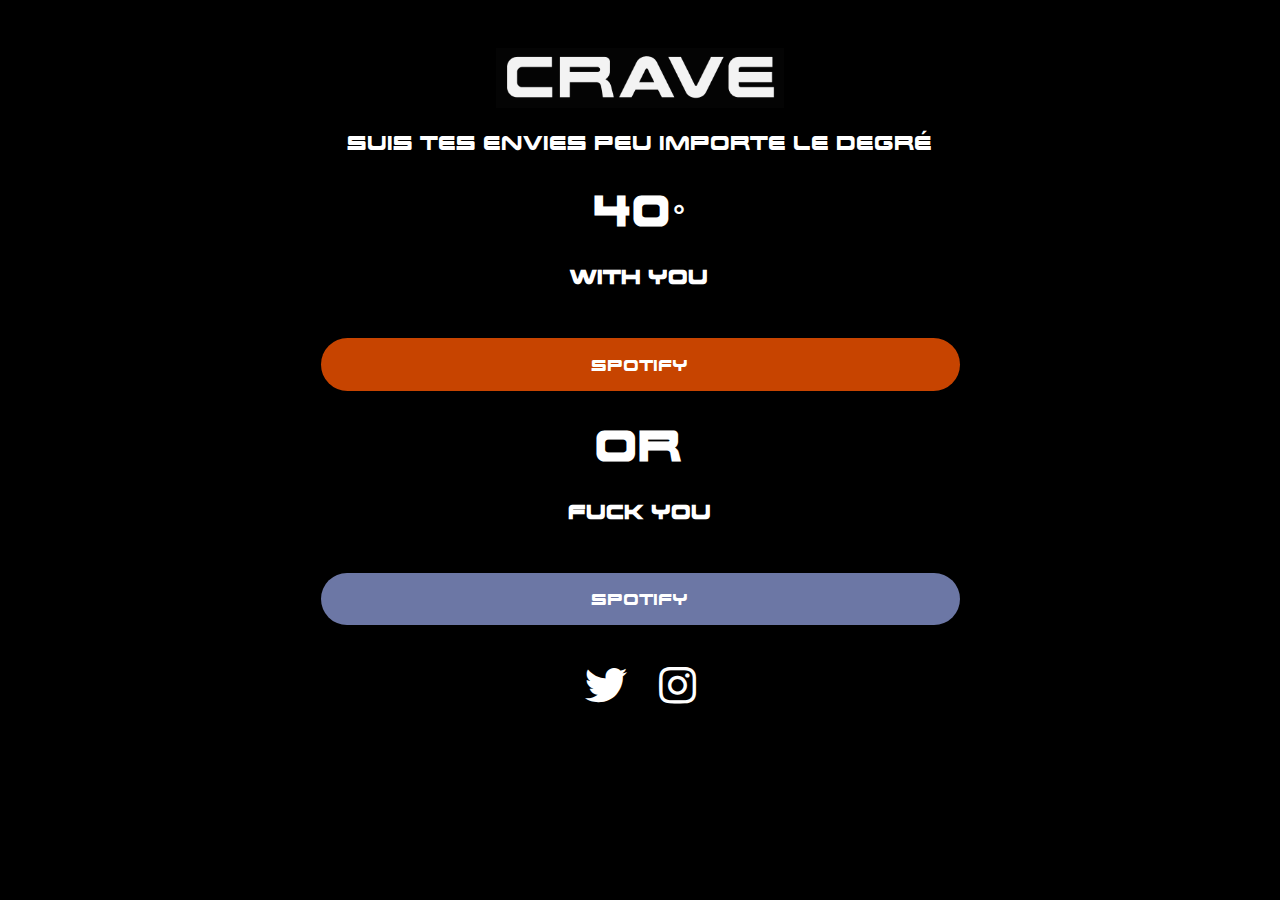
<file: index.html>
<!DOCTYPE html>
<html lang="fr">

<head>
    <title>Crave</title>

    <meta charset="utf-8">
    <meta name="description" content="Plateforme pour accèder à nos playlists">

    <link rel="stylesheet" href="fa/all.min.css">
    <link rel="shortcut icon" type="image/x-icon" href="favicon/favicon.ico">
    <link href="./style.css" rel="stylesheet" />


    <meta name="viewport" content="width=device-width, initial-scale=1">
</head>

<body>
    <header>
        <h1>
            <img src="./images/title.png" alt="titre">
        </h1>
        <p>Suis tes envies peu importe le degré</p>
    </header>
    <main>
        <h2>40°</h2>
        <div class="hot">
            <h3>with you</h3>
            <div class="link1">
                <a href="https://open.spotify.com/playlist/4LHfYGelgLLlt3gEgJGxQW?si=veGY2z-9TJOdUVLHz2vm8w&nd=1">
                    <p>spotify</p>
                </a>
            </div>
        </div>
        <h2>or</h2>
        <div class="storm">
            <h3>fuck you</h3>
            <div class="link2">
                <a href="https://open.spotify.com/playlist/2qhQfsWYCUihyzr0oAtTDC?si=siZKyv2ESryJzNLW8FtBiw&nd=1">
                    <p>spotify</p>
                </a>
            </div>
        </div>
    </main>
    <footer>
        <div class="social">
            <a href="https://twitter.com/quatorzecoeur">
                <i class="fab fa-twitter"></i>
            </a>
            <a href="https://instagram.com/14coeurs?utm_medium=copy_link">
                <i class="fab fa-instagram"></i>
            </a>
        </div>
    </footer>
</body>
</file>
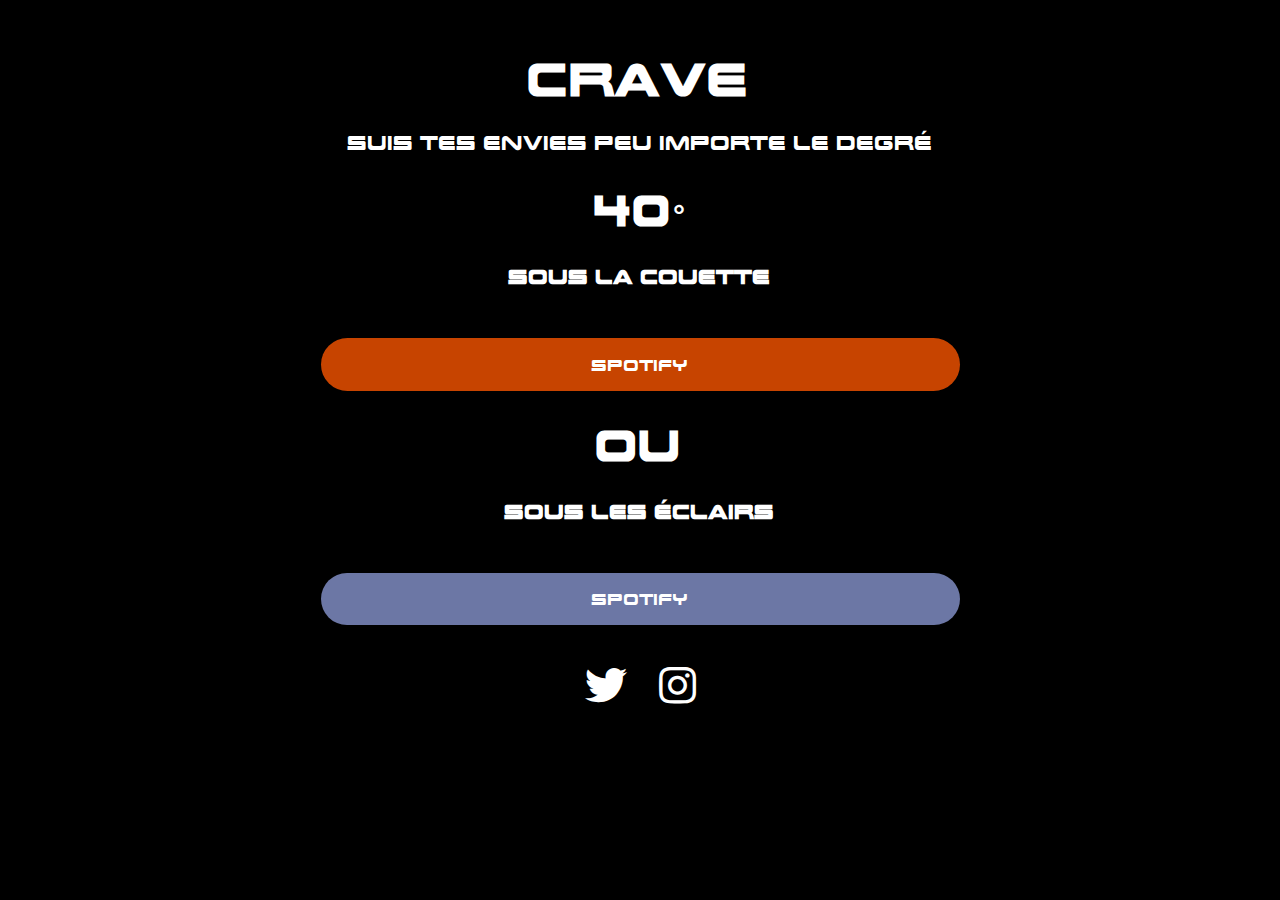
<file: accueil.html>
<!DOCTYPE html>
<html lang="fr">

<head>
    <title>Crave</title>

    <meta charset="utf-8">
    <meta name="description" content="Plateforme pour accèder à nos playlists">

    <link rel="stylesheet" href="fa/all.min.css">
    <link rel="apple-touch-icon" sizes="180x180" href="/apple-touch-icon.png">
    <link rel="icon" type="image/png" sizes="32x32" href="/favicon-32x32.png">
    <link rel="icon" type="image/png" sizes="16x16" href="/favicon-16x16.png">
    <link rel="manifest" href="/site.webmanifest">
    <link href="http://fonts.cdnfonts.com/css/future-earth" rel="stylesheet">
    <link href="./style.css" rel="stylesheet" />


    <meta name="viewport" content="width=device-width, initial-scale=1">
</head>

<body>
    <header>
        <h1>CRAVE</h1>
        <p>Suis tes envies peu importe le degré</p>
    </header>
    <main>
        <h2>40°</h2>
        <div class="hot">
            <h3>sous la couette</h3>
            <div class="link1">
                <a href="https://open.spotify.com/playlist/4LHfYGelgLLlt3gEgJGxQW?si=veGY2z-9TJOdUVLHz2vm8w&nd=1">
                    <p>spotify</p>
                </a>
            </div>
        </div>
        <h2>ou</h2>
        <div class="storm">
            <h3>sous les éclairs</h3>
            <div class="link2">
                <a href="#">
                    <p>spotify</p>
                </a>
            </div>
        </div>
    </main>
    <footer>
        <div class="social">
            <a href="#">
                <i class="fab fa-twitter"></i>
            </a>
            <a href="#">
                <i class="fab fa-instagram"></i>
            </a>
        </div>
        <p>mentions légales</p>
    </footer>
</body>
</file>
<file: style.css>
@font-face {
  font-family: "future_earthregular";
  src: url("fonts/future_earth_v2-webfont.woff2") format("woff2"),
    url("fonts/future_earth_v2-webfont.woff") format("woff");
  font-weight: normal;
  font-style: normal;
}
body {
  background-color: #000;
  font-family: future_earthregular, sans-serif;
  max-width: 655px;
}
@media (min-width: 950px) {
  body {
    margin: auto;
  }
}
header {
  color: #fff;
}
header h1 {
  display: flex;
  justify-content: center;
  height: 60px;
  margin-top: 3rem;
}
header p {
  font-size: 14px;
  text-align: center;
}
main {
  color: #fff;
  text-align: center;
}
main h2 {
  font-size: 30px;
}
main h3 {
  font-size: 14px;
  margin-bottom: 3rem;
}
.link1 {
  font-size: 11px;
  background-color: #c74400;
  border-radius: 99px;
  padding: 0.3rem 1rem 0.3rem 1rem;
  margin: 0.5rem;
}
.link1 a {
  text-decoration: none;
  color: #fff;
}
.link1:hover {
  background-color: #ec9263;
}
.link1:active {
  background-color: #af3c00;
}
.link2 {
  font-size: 11px;
  background-color: #6c77a5;
  border-radius: 99px;
  padding: 0.3rem 1rem 0.3rem 1rem;
  margin: 0.5rem;
}
.link2 a {
  text-decoration: none;
  color: #fff;
}
.link2:hover {
  background-color: #a6adc7;
}
.link2:active {
  background-color: #4d5573;
}
.social {
  font-size: 42px;
  display: flex;
  gap: 2rem;
  justify-content: center;
  margin-top: 0.8rem;
}
.social a {
  text-decoration: none;
  color: #fff;
}
</file>
